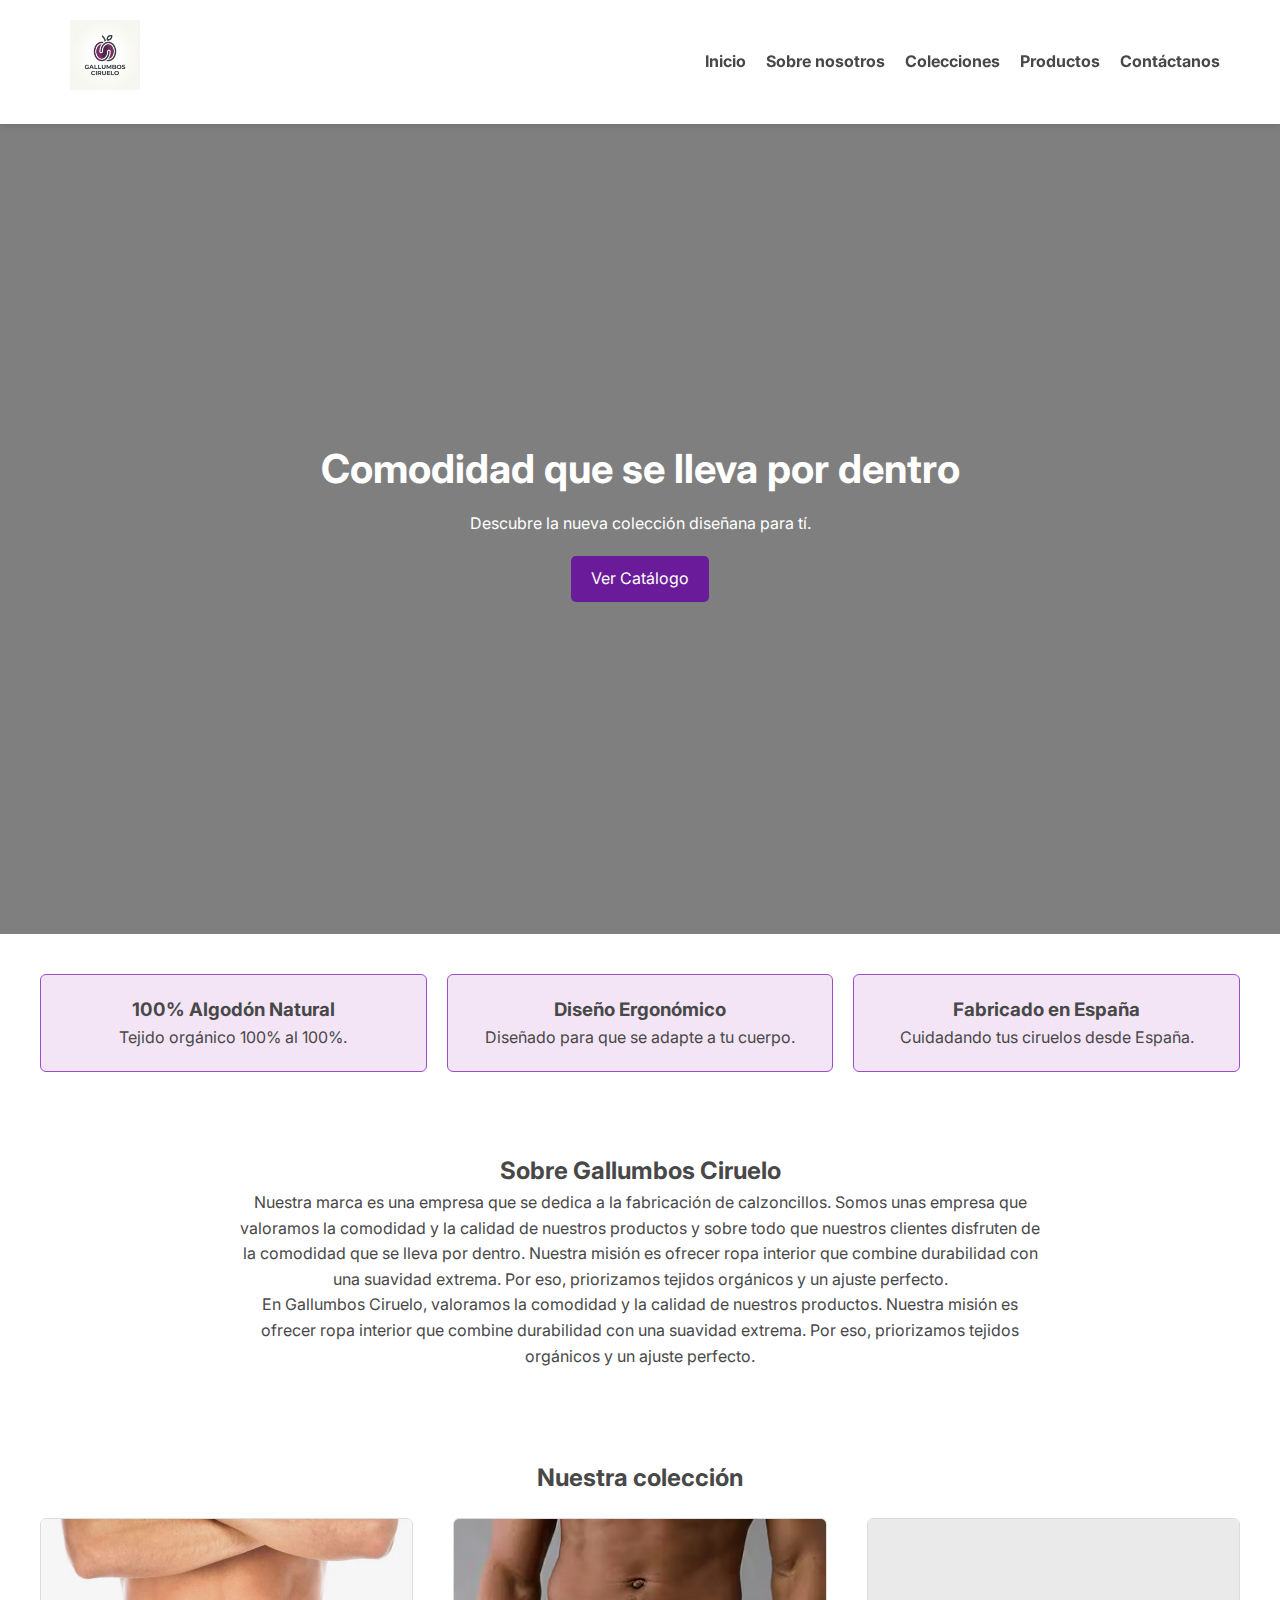
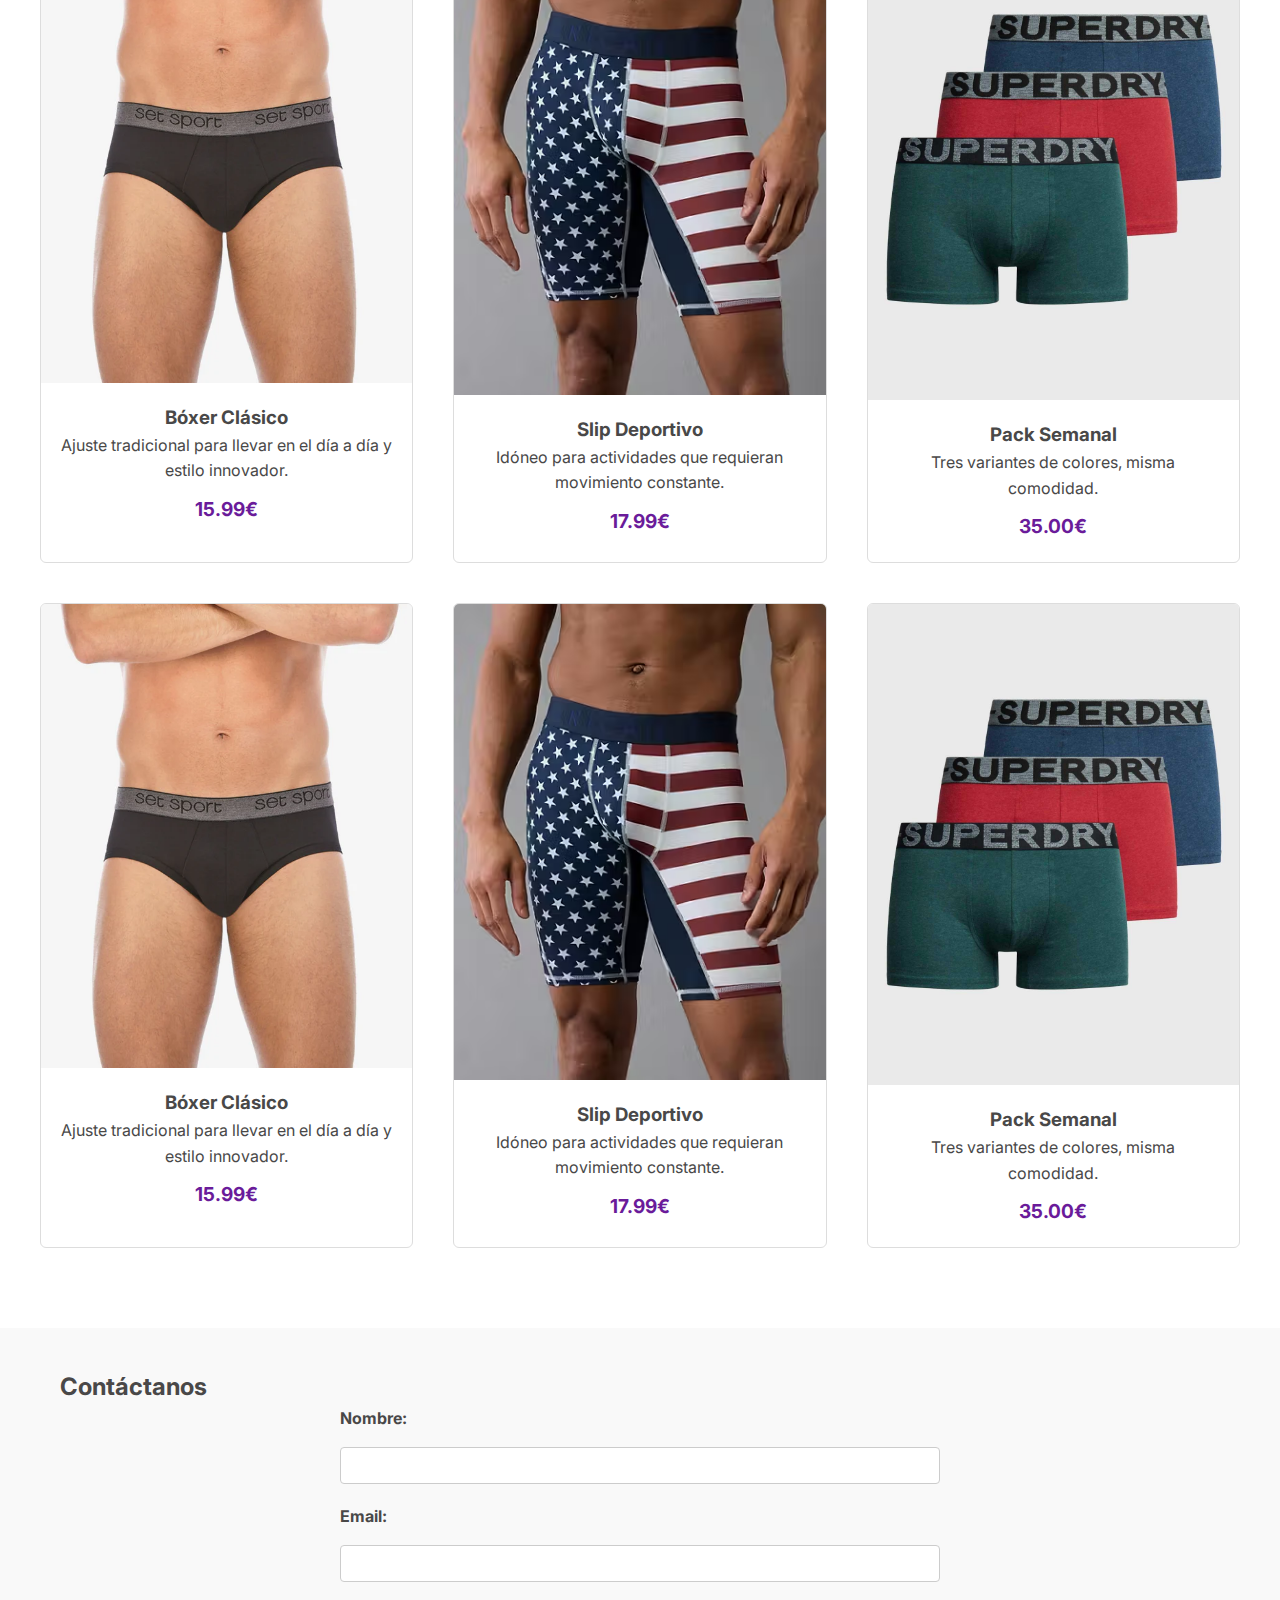
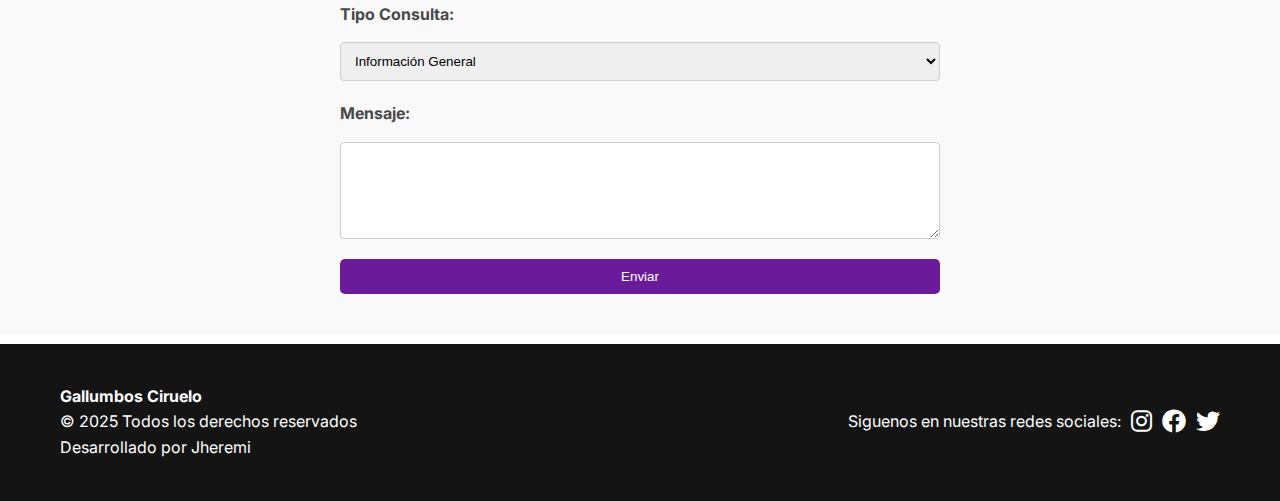
<file: Proyecto EC1 LM DAW/index.html>
<!DOCTYPE html>
<html lang="en">
<head>
    <meta charset="UTF-8">
    <meta name="viewport" content="width=device-width, initial-scale=1.0">
    <title>Gallumbos Ciruelo | Comodidad Interior</title>
    <link rel="stylesheet" href="./src/styles.css">
    <link rel="preconnect" href="https://fonts.googleapis.com">
    <link rel="preconnect" href="https://fonts.gstatic.com" crossorigin>
    <link href="https://fonts.googleapis.com/css2?family=Inter:ital,opsz,wght@0,14..32,100..900;1,14..32,100..900&display=swap" rel="stylesheet">
    <link rel="stylesheet" href="https://cdnjs.cloudflare.com/ajax/libs/font-awesome/6.0.0-beta3/css/all.min.css">
</head>
<body>

    <header class="main-header">
        <div class="contenedor header-contenido">            
            <h1 class="header-logo">
                <a href="#inicio">
                    <img class="img-logo" src="./src/images/Gallumbos-Ciruelo-AI.png" alt="Logotipo Gallumbos Ciruelo">
                </a>
            </h1>

            <nav>
                <ul class="nav-list">
                    <li><a href="#inicio">Inicio</a></li>
                    <li><a href="#sobre-nosotros">Sobre nosotros</a></li>
                    <li><a href="#coleccion">Colecciones</a></li>
                    <li><a href="#productos">Productos</a></li>
                    <li><a href="#contacto">Contáctanos</a></li>
                </ul>
            </nav>
        </div>
    </header> <!-- Fin Header -->

    <main>
        <section id="inicio" class="hero">
            <div class="hero-contenido">
                <h2>Comodidad que se lleva por dentro</h2>
                <p>Descubre la nueva colección diseñana para tí.</p>
                <a href="#productos" class="btn boton-catalogo">Ver Catálogo</a>
            </div>
        </section> <!-- Fin Hero -->

        <section class="caracteristicas contenedor">
            <div class="caracteristicas-box">
                <h3>100% Algodón Natural</h3>
                <p>Tejido orgánico 100% al 100%.</p>
            </div>
            <div class="caracteristicas-box">
                <h3>Diseño Ergonómico</h3>
                <p>Diseñado para que se adapte a tu cuerpo.</p>
            </div>
            <div class="caracteristicas-box">
                <h3>Fabricado en España</h3>
                <p>Cuidadando tus ciruelos desde España.</p>
            </div>
        </section> <!-- Fin Caracteristicas-->

        <section id="sobre-nosotros" class="about contenedor">
            <h2>Sobre Gallumbos Ciruelo</h2>
            <p>Nuestra marca es una empresa que se dedica a la fabricación de calzoncillos. Somos unas empresa que valoramos la comodidad y la calidad de nuestros productos y sobre todo que nuestros clientes disfruten de la comodidad que se lleva por dentro. Nuestra misión es ofrecer ropa interior que combine durabilidad con una suavidad extrema. Por eso, priorizamos tejidos orgánicos y un ajuste perfecto.</p>

            <p>En Gallumbos Ciruelo, valoramos la comodidad y la calidad de nuestros productos. Nuestra misión es ofrecer ropa interior que combine durabilidad con una suavidad extrema. Por eso, priorizamos tejidos orgánicos y un ajuste perfecto.</p>
        </section> <!-- Fin Sobre nosotros -->

        <section id="productos" class="productos contenedor">
            <h2>Nuestra colección</h2>
            <div class="producto">

                <article class="producto-card">
                    <figure>
                        <img src="./src/images/g4.webp" alt="Calzoncillos 1">
                    </figure>
                    <figcaption>Modelo Clásico</figcaption>
                    <div class="producto-info">
                        <h3>Bóxer Clásico</h3>
                        <p>Ajuste tradicional para llevar en el día a día y estilo innovador.</p>
                        <span class="precio">15.99€</span>
                    </div>
                </article> <!-- Fin Producto 1-->

                <article class="producto-card">
                    <figure>
                        <img src="./src/images/g2.avif" alt="Calzoncillos 2">
                    </figure>
                    <figcaption>Modelo Sport</figcaption>
                    <div class="producto-info">
                        <h3>Slip Deportivo</h3>
                        <p>Idóneo para actividades que requieran movimiento constante.</p>
                        <span class="precio">17.99€</span>
                    </div>
                </article> <!-- Fin Producto 2 -->

                <article class="producto-card">
                    <figure>
                        <img src="./src/images/g3.jpg" alt="Calzoncillos 1">
                    </figure>
                    <figcaption>Pack Ahorro</figcaption>
                    <div class="producto-info">
                        <h3>Pack Semanal</h3>
                        <p>Tres variantes de colores, misma comodidad.</p>
                        <span class="precio">35.00€</span>
                    </div>
                </article> <!-- Fin Producto 3-->


                <!-- Segunda Colección -->
                <article class="producto-card">
                    <figure>
                        <img src="./src/images/g4.webp" alt="Calzoncillos 1">
                    </figure>
                    <figcaption>Modelo Clásico</figcaption>
                    <div class="producto-info">
                        <h3>Bóxer Clásico</h3>
                        <p>Ajuste tradicional para llevar en el día a día y estilo innovador.</p>
                        <span class="precio">15.99€</span>
                    </div>
                </article> <!-- Fin Producto 1-->

                <article class="producto-card">
                    <figure>
                        <img src="./src/images/g2.avif" alt="Calzoncillos 2">
                    </figure>
                    <figcaption>Modelo Sport</figcaption>
                    <div class="producto-info">
                        <h3>Slip Deportivo</h3>
                        <p>Idóneo para actividades que requieran movimiento constante.</p>
                        <span class="precio">17.99€</span>
                    </div>
                </article> <!-- Fin Producto 2 -->

                <article class="producto-card">
                    <figure>
                        <img src="./src/images/g3.jpg" alt="Calzoncillos 1">
                    </figure>
                    <figcaption>Pack Ahorro</figcaption>
                    <div class="producto-info">
                        <h3>Pack Semanal</h3>
                        <p>Tres variantes de colores, misma comodidad.</p>
                        <span class="precio">35.00€</span>
                    </div>
                </article> <!-- Fin Producto 3-->

            </div> <!-- Fin Productos -->

        </section>

        <section id="contacto" class="contacto-section">
            <div class="contenedor">
                <h2>Contáctanos</h2>
                <form action="#" method="post" class="contacto-form">
                    <div class="form-grupo">
                        <label for="nombre">Nombre:</label>
                        <input type="text" id="nombre" name="nombre" required>
                    </div>

                    <div class="form-grupo">
                        <label for="email">Email:</label>
                        <input type="email" id="email" name="email" required>
                    </div>

                    <div class="form-grupo">
                        <label for="tipo">Tipo Consulta:</label>
                        <select name="tipo" id="tipo">
                            <option value="general">Información General</option>
                            <option value="pedido">Estado de mi pedido</option>
                            <option value="devolucion">Devoluciones</option>
                            <option value="otro">Otro</option>
                        </select>
                    </div>

                    <div class="form-grupo">
                        <label for="mensaje">Mensaje:</label>
                        <textarea name="mensaje" id="mensaje" rows="5"></textarea>
                    </div>

                    <button type="submit" class="btn">Enviar</button>
                </form>
            </div>
        </section> <!-- Fin Contacto -->
    </main>

    <footer>
        <div class="footer-contenido contenedor">
            <div class="footer-box">
                <h4>Gallumbos Ciruelo</h4>
                <p>&copy; 2025 Todos los derechos reservados</p>
                <p>Desarrollado por Jheremi</p>
            </div>

            <div class="social-media">
                <p>Siguenos en nuestras redes sociales:</p>
                <a href="#" class="icono">
                    <i class="fa-brands fa-instagram"></i>
                </a>
                <a href="#" class="icono">
                    <i class="fa-brands fa-facebook"></i>
                </a>
                <a href="#" class="icono">
                    <i class="fab fa-twitter"></i>
                </a>
            </div>
        </div>
    </footer>
</body>
</html>
</file>
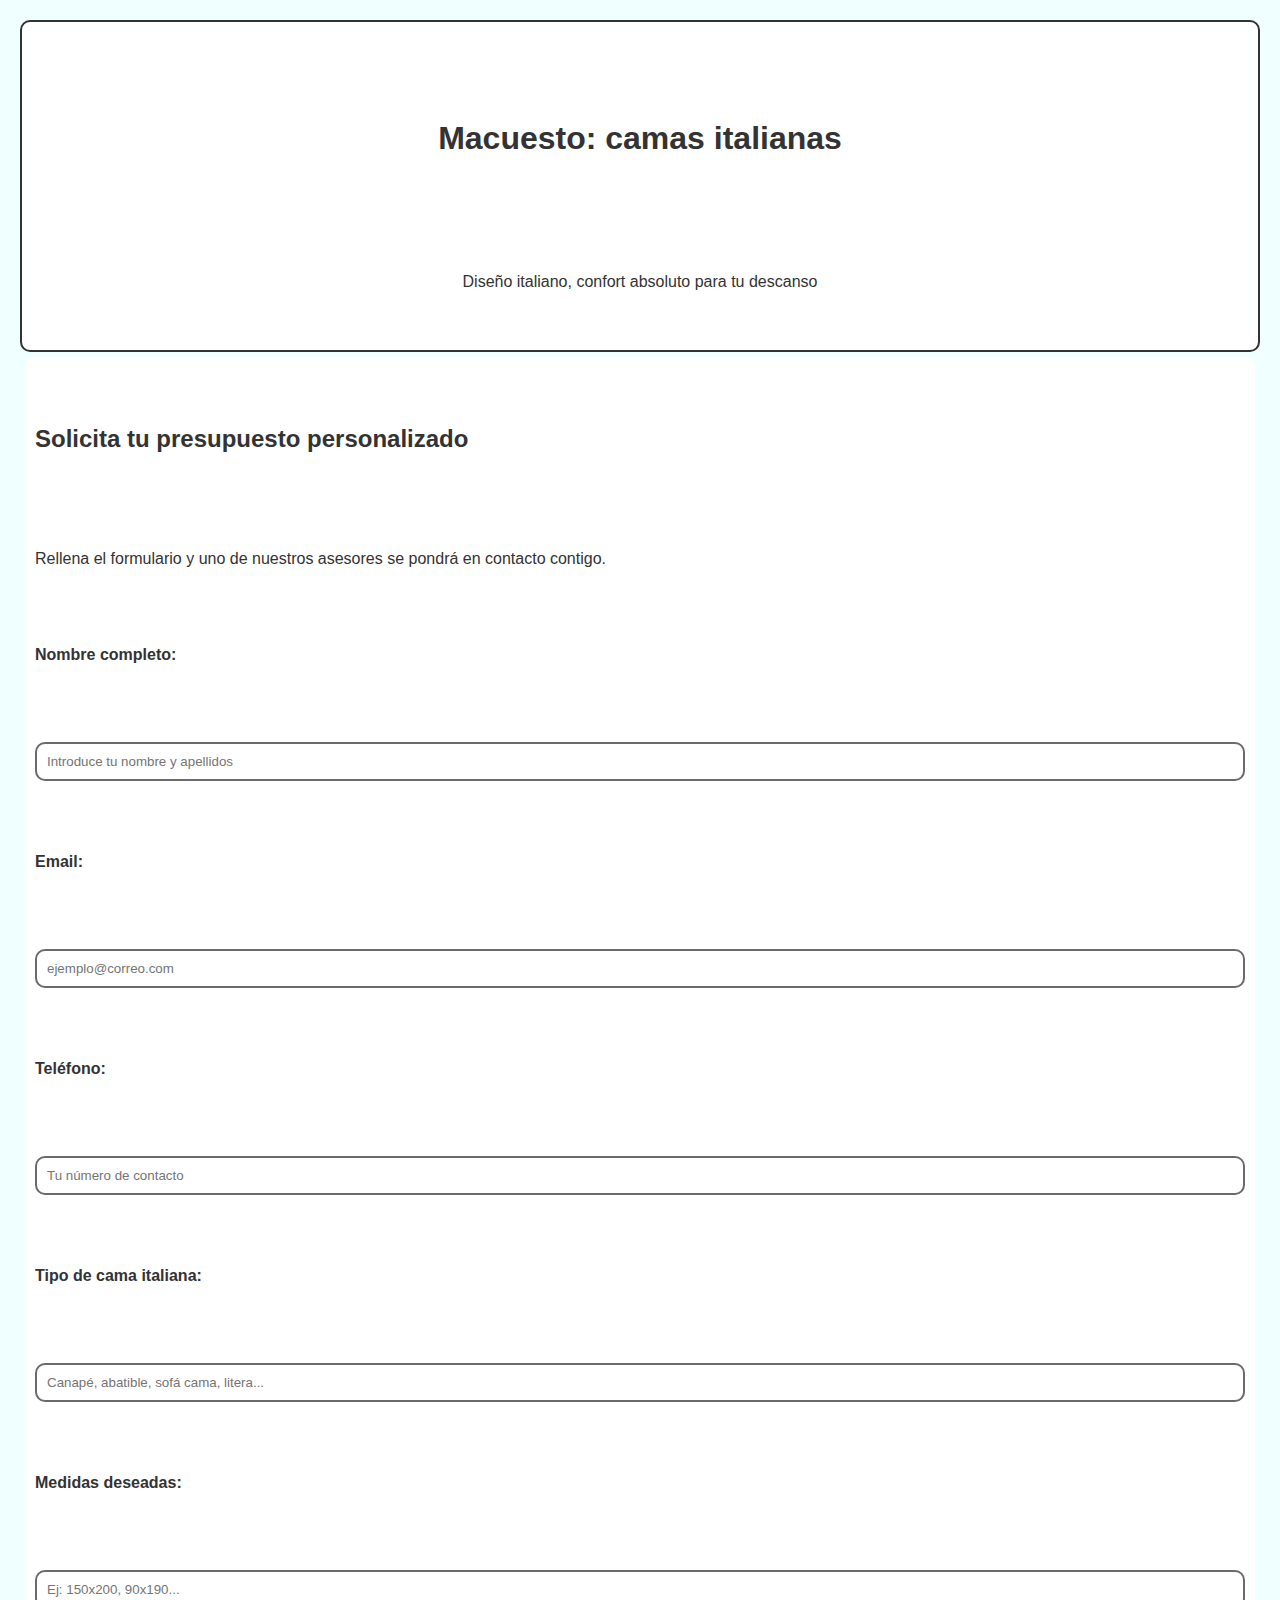
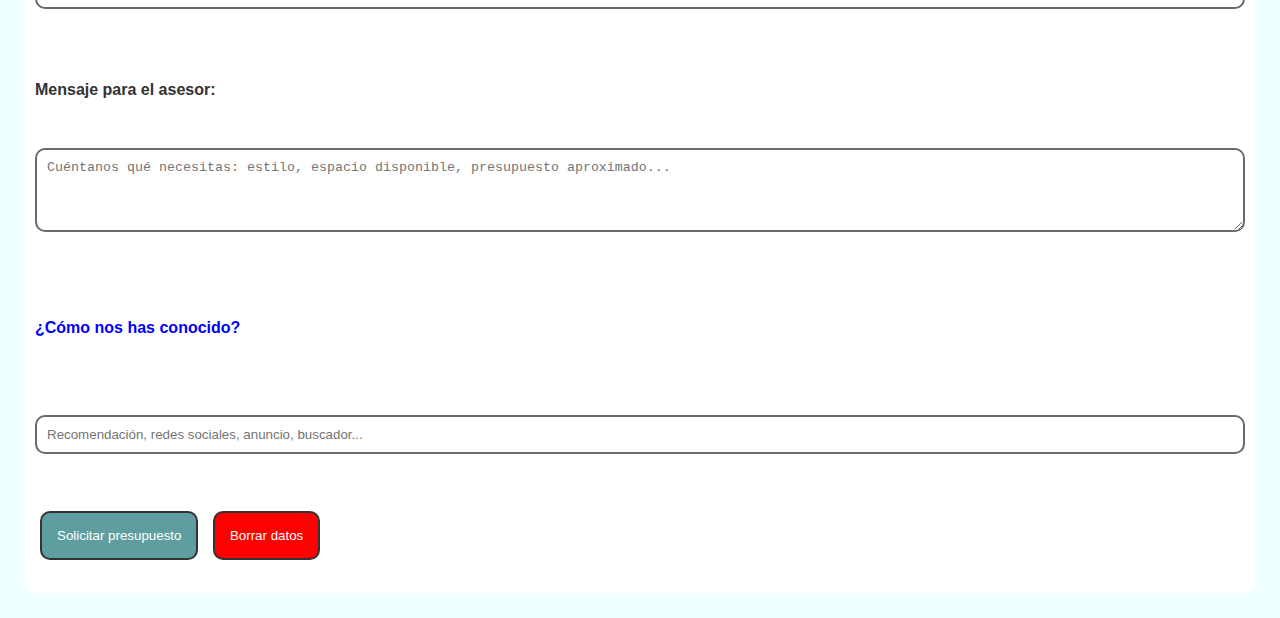
<file: Proyecto Macuesto CSS - U2/index.html>
<!DOCTYPE html>
<html lang="es">
<head>
    <meta charset="UTF-8">
    <meta name="viewport" content="width=device-width, initial-scale=1.0">
    <title>Macuesto: camas italianas</title>
    <link rel="stylesheet" href="./source/styles.css"> <!-- Tu archivo CSS -->
</head>
<body>

    <!-- Encabezado principal -->
    <header>
        <h1>Macuesto: camas italianas</h1>
        <p>Diseño italiano, confort absoluto para tu descanso</p>
    </header>

    <!-- Contenedor del formulario de contacto/presupuesto -->
    <div class="contacto formulario-macuesto">

        <h2>Solicita tu presupuesto personalizado</h2>
        <p>Rellena el formulario y uno de nuestros asesores se pondrá en contacto contigo.</p>

        <form class="form">

            <!-- CAMPO NOMBRE -->
            <div class="campo">
                <span>Nombre completo:</span>
                <input type="text" placeholder="Introduce tu nombre y apellidos">
            </div>

            <!-- CAMPO EMAIL -->
            <div class="campo">
                <span>Email:</span>
                <input type="email" placeholder="ejemplo@correo.com">
            </div>

            <!-- CAMPO TELÉFONO -->
            <div class="campo">
                <span>Teléfono:</span>
                <input type="tel" placeholder="Tu número de contacto">
            </div>

            <!-- TIPO DE CAMA ITALIANA -->
            <div class="campo">
                <span>Tipo de cama italiana:</span>
                <input type="text" placeholder="Canapé, abatible, sofá cama, litera...">
            </div>

            <!-- MEDIDAS DESEADAS -->
            <div class="campo">
                <span>Medidas deseadas:</span>
                <input type="text" placeholder="Ej: 150x200, 90x190...">
            </div>

            <!-- MENSAJE PARA EL ASESOR -->
            <div class="campo">
                <span>Mensaje para el asesor:</span>
                <textarea rows="4" placeholder="Cuéntanos qué necesitas: estilo, espacio disponible, presupuesto aproximado..."></textarea>
            </div>

            <!-- CAMPO ESTILO 'TROZO' (DESTACADO EN AZUL Y NEGRITA) -->
            <div class="campo">
                <span class="trozo">¿Cómo nos has conocido?</span>
                <input type="text" placeholder="Recomendación, redes sociales, anuncio, buscador...">
            </div>

            <!-- BOTONES -->
            <div class="buttons">
                <button type="submit" class="btn btn-enviar">Solicitar presupuesto</button>
                <button type="reset" class="btn btn-borrar">Borrar datos</button>
            </div>

        </form>

    </div>

</body>
</html>
</file>
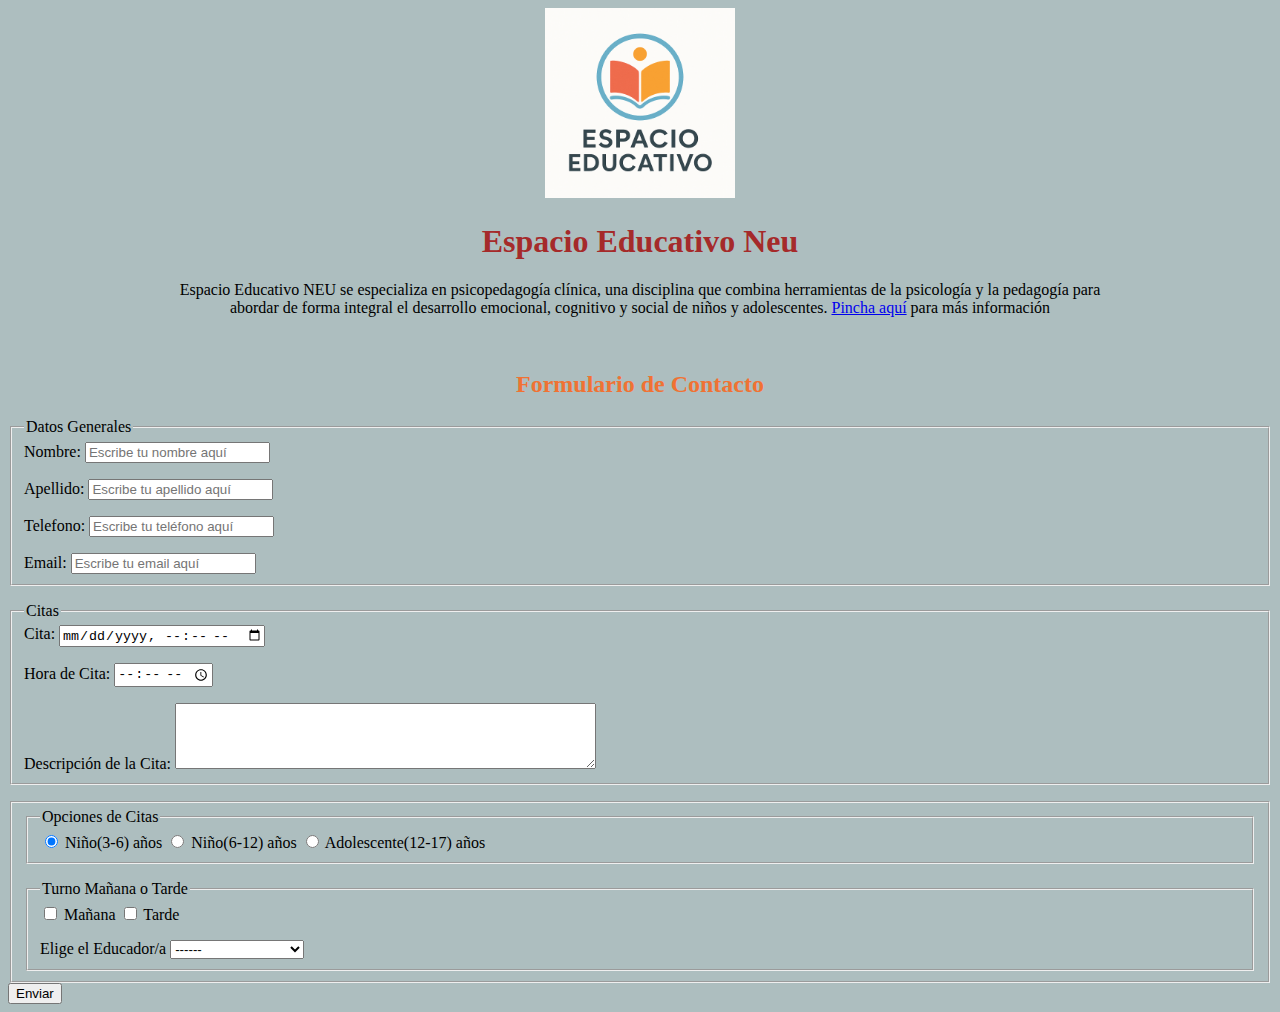
<file: Proyecto Web Empresa - U1/index.html>
<!DOCTYPE html>
<html lang="en">
<head>
    <meta charset="UTF-8">
    <meta name="viewport" content="width=device-width, initial-scale=1.0">
    <title>Centro Educativo Neu</title>
</head>
<body style="background-color: rgba(81, 116, 119, 0.471);">
    <center>
        <header>
            <a href="/"><img src="./src/images/espacio-educa.png" alt="logotipo-educativo" style="max-width: 15%"></a> 
            <h1 style="color: brown;">Espacio Educativo Neu</h1>
        </header>
        
        <main>
            <section>
                <p style="width: 940px;">
                 Espacio Educativo NEU se especializa en psicopedagogía clínica, una disciplina que combina herramientas de la psicología y la pedagogía para abordar de forma integral el desarrollo emocional, cognitivo y social de niños y adolescentes. <a href="https://www.espacioeducativoneu.com/" target="_blank">Pincha aquí</a> para más información
                </p>
                
            </section>
            
            <br>
            <p>
                <h2 style="color: rgb(240, 114, 51);">Formulario de Contacto</h2>
            </p>

            
        </main>
       
    </center>
     <form action="contact-form">
                <fieldset>
                    <legend>Datos Generales</legend>

                    <label for="nombre">Nombre:</label>
                    <input id="nombre" name="nombre" type="text" placeholder="Escribe tu nombre aquí" required>
                    
                    <p></p>

                    <label for="apellido">Apellido:</label>
                    <input id="apellido" name="apellido" type="text" placeholder="Escribe tu apellido aquí" required>

                    <p></p>

                    <label for="telefono">Telefono:</label>
                    <input id="tel" name="telefono" type="tel" placeholder="Escribe tu teléfono aquí" pattern="[\\d\\s+()-]{7,}" required>
                    
                    <p></p>

                    <label for="email">Email:</label>
                    <input id="email" name="email" type="email" placeholder="Escribe tu email aquí" required>

                </fieldset>

                <p></p>

                <fieldset> 
                    <legend>Citas</legend>
                    
                    <label for="cita">Cita:</label>
                    <input id="cita" name="cita" type="datetime-local">

                    <p></p>

                    <label for="citaHora">Hora de Cita:</label>
                    <input id="idCitaHora" name="citaHora" type="time" step="60">

                    <p></p>
                    
                    <label for="texto">Descripción de la Cita: </label>
                    <textarea name="texto" id="texto" rows="4" cols="50"></textarea>

                </fieldset>

                <p></p>

                <fieldset>
                   <fieldset>
                     <legend>Opciones de Citas</legend>

                    <input type="radio" id="id_cita" name="tipo_cita" value="niño" checked>
                    <label for="tipo_cita">Niño(3-6) años</label>

                    <input type="radio" id="id_cita" name="tipo_cita" value="niño-mayor" >
                    <label for="tipo_cita">Niño(6-12) años</label>

                    <input type="radio" id="id_cita" name="tipo_cita" value="adolescente" >
                    <label for="tipo_cita">Adolescente(12-17) años</label>
                    </fieldset>

                    <p></p>

                    <fieldset>
                        <legend>Turno Mañana o Tarde</legend>
                        
                        <input type="checkbox" id="id_turno" name="turno_mañana" value="turno_mañana">
                        <label for="">Mañana</label>
                        <input type="checkbox" id="id_turno" name="turno-tarde" value="turno_tarde">
                        <label for="turno_tarde">Tarde</label>

                        <p></p>

                        <label for="educador">Elige el Educador/a</label>
                        <select name="educador" id="educador">
                            <option value="sinOpcion">------</option>
                            <optgroup label="Educadora">
                                <option value="educadora1">Ana Alvarez</option>
                                <option value="educadora2">Patracia Lozano</option>
                            </optgroup>

                            <optgroup label="Educador">
                                <option value="educador1">Perro Sanchez</option>
                                <option value="educador2">Pedro Pascal</option>
                            </optgroup>
                        </select>
                    </fieldset>
                   
                </fieldset>

                <button type="button">Enviar</button>
            </form>
</body>
</html>
</file>
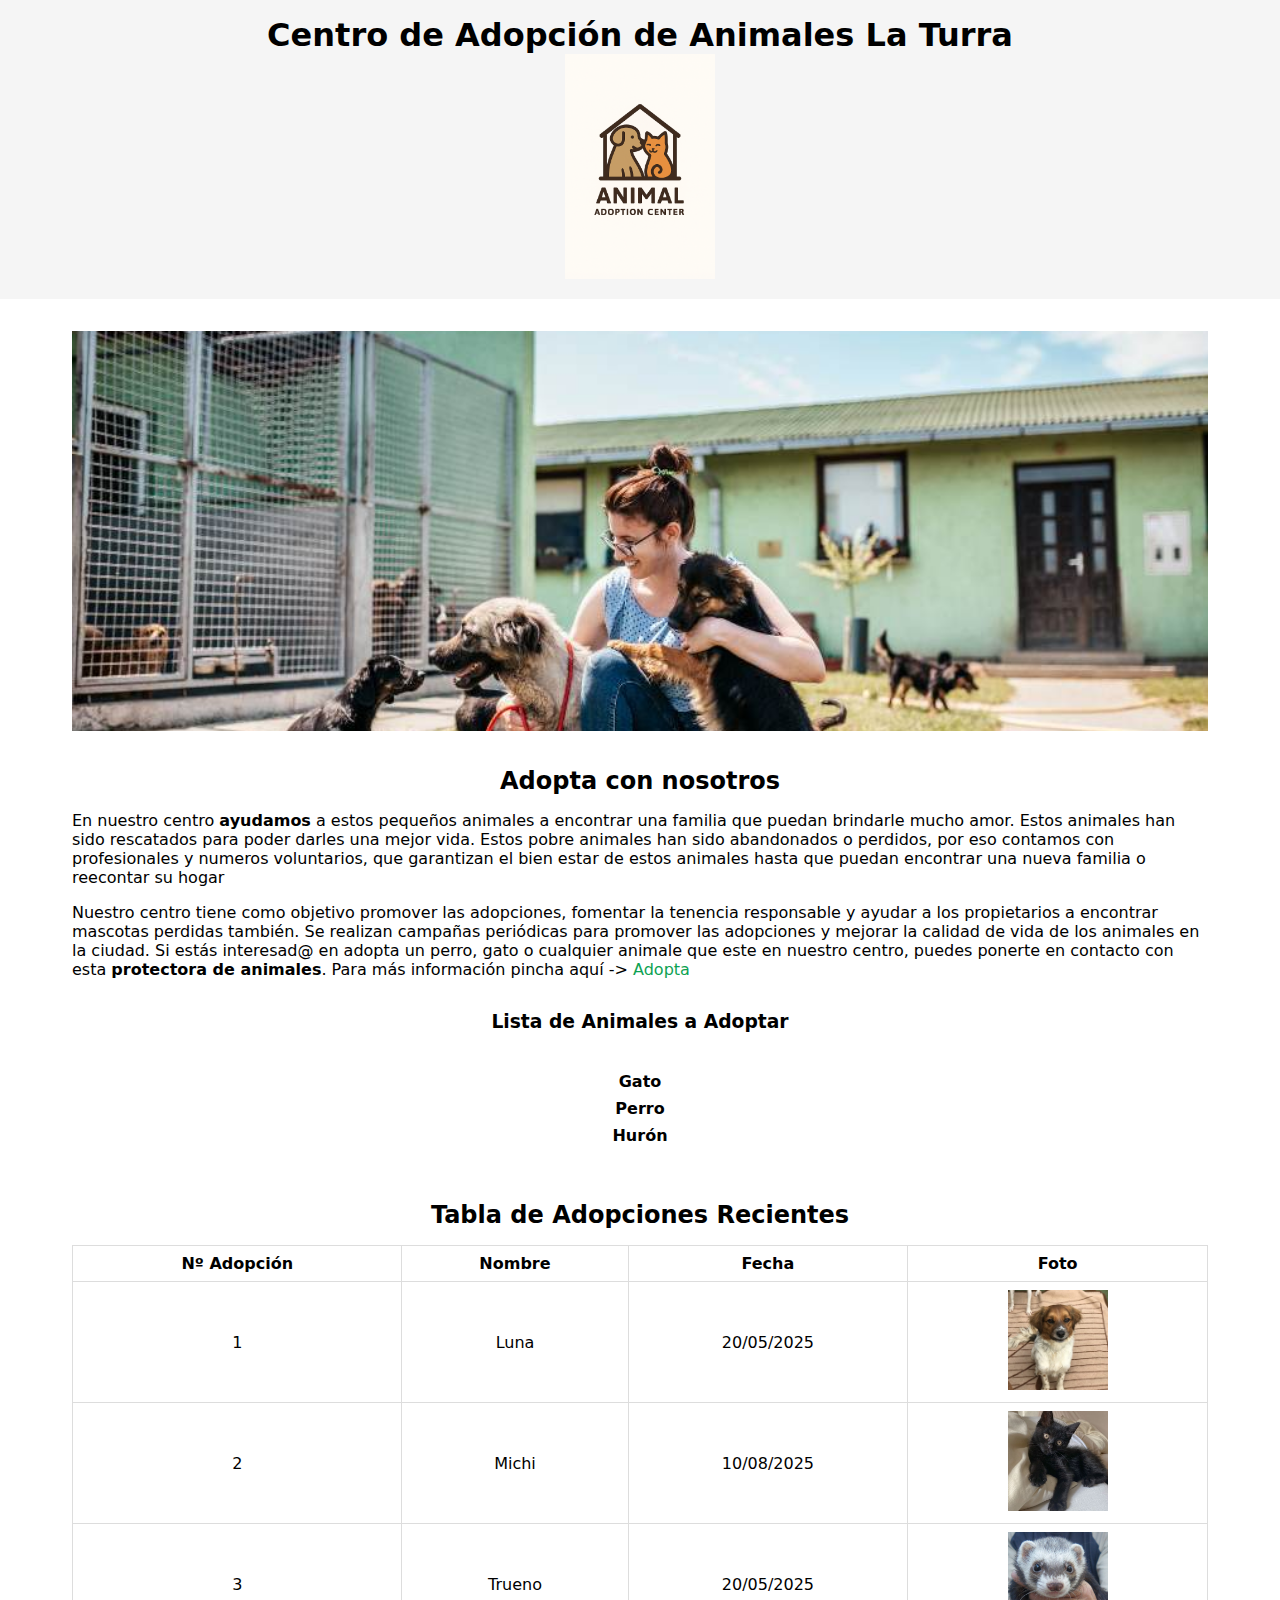
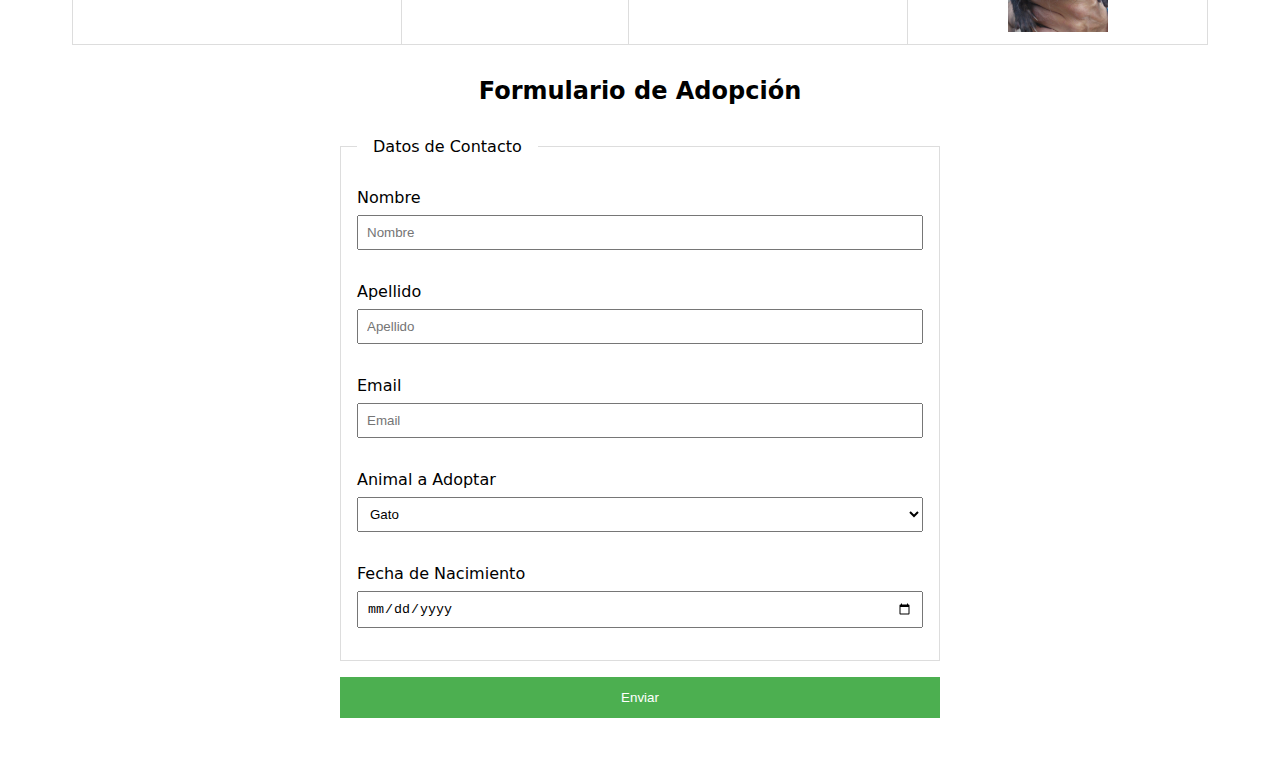
<file: Proyecto LaTurra - U1/adopcion.html>
<!DOCTYPE html>
<html lang="en">
<head>
    <meta charset="UTF-8">
    <meta name="viewport" content="width=device-width, initial-scale=1.0">
    <link rel="stylesheet" href="./src/css/styles.css">
    <link rel="preconnect" href="https://fonts.googleapis.com">
    <link rel="preconnect" href="https://fonts.gstatic.com" crossorigin>
    <link href="https://fonts.googleapis.com/css2?family=Lato:ital,wght@0,100;0,300;0,400;0,700;0,900;1,100;1,300;1,400;1,700;1,900&family=Roboto:ital,wght@0,100..900;1,100..900&display=swap" rel="stylesheet">
    <title>Centro Adopción La Turra</title>
</head>
<body>
    
    <header>
        <nav>
            <h1>Centro de Adopción de Animales La Turra</h1>
            <img src="./src/images/Logo.png" alt="Logo Animales" class="logo">
        </nav>
    </header>

    <main>
        
        <div class="contenedor">
            <div class="imagen-principal">
                <img src="./src/images/protectoras-de-animales-en-madrid.jpg" alt="Imagen Adopcion">
            </div>

            <section>
                <h2>Adopta con nosotros</h2>
                <p>En nuestro centro <strong>ayudamos</strong> a estos pequeños animales a encontrar una familia que puedan brindarle mucho amor. Estos animales han sido rescatados para poder darles una mejor vida. Estos pobre animales han sido abandonados o perdidos, por eso contamos con profesionales y numeros voluntarios, que garantizan el bien estar de estos animales hasta que puedan encontrar una nueva familia o reecontar su hogar</p>
                <p>Nuestro centro tiene como objetivo promover las adopciones, fomentar la tenencia responsable y ayudar a los propietarios a encontrar mascotas perdidas también. Se realizan campañas periódicas para promover las adopciones y mejorar la calidad de vida de los animales en la ciudad. Si estás interesad@ en adopta un perro, gato o cualquier animale que este en nuestro centro, puedes ponerte en contacto con esta <strong>protectora de animales</strong>. Para más información pincha aquí -> <a href="https://www.tiendanimal.es/articulos/protectoras-de-animales-en-madrid/?srsltid=AfmBOoo4PP8PzOxd7rHfUrESVAw7omRFJ9HmM6QZ3MbRncKD9Y5xP1NT" target="_blank">Adopta</a></p>

                <h3>Lista de Animales a Adoptar</h3>

                <div class="lista-animales">
                    
                    <ul>
                        <li><strong>Gato</strong></li>
                        <li><strong>Perro</strong></li>
                        <li><strong>Hurón</strong></li>
                    </ul>
                </div>
            </section>

            <section>
                <h2>Tabla de Adopciones Recientes</h2>
                <table>
                    <tr>
                        <th>Nº Adopción</th>
                        <th>Nombre</th>
                        <th>Fecha</th>
                        <th>Foto</th>
                    </tr>

                    <tr>
                        <td>1</td>
                        <td>Luna</td>
                        <td>20/05/2025</td>
                        <td><img src="./src/images/luna.jpg" alt="Foto Luna Perro"></td>
                    </tr>

                     <tr>
                        <td>2</td>
                        <td>Michi</td>
                        <td>10/08/2025</td>
                        <td><img src="./src/images/michi.jpg" alt="Foto Luna Perro"></td>
                    </tr>

                     <tr>
                        <td>3</td>
                        <td>Trueno</td>
                        <td>20/05/2025</td>
                        <td><img src="./src/images/trueno.jpg" alt="Foto Luna Perro"></td>
                    </tr>

                </table>
            </section>

            <h2>Formulario de Adopción</h2>

            <form class="formulario">
                <fieldset>
                    <legend>Datos de Contacto</legend>
                    
                    <label for="nombre">Nombre</label>
                    <input type="text" id="nombre" placeholder="Nombre" required>

                    <label for="apellido">Apellido</label>
                    <input type="text" id="apellido" placeholder="Apellido" required>

                    <label for="email">Email</label>
                    <input type="email" id="email" placeholder="Email" required>

                    <label for="tipo-animal">Animal a Adoptar</label>
                    <select class="adoptar">
                        <option value="1">Gato</option>
                        <option value="2">Perro</option>
                        <option value="3">Hurón</option>
                    </select>

                    <label for="fecha">Fecha de Nacimiento</label>
                    <input type="date" id="fehca" placeholder="Email">
                </fieldset>

                <input type="submit" value="Enviar" class="boton-enviar">
            </form>
        </div>

    </main>
 
</body>
</html>
</file>
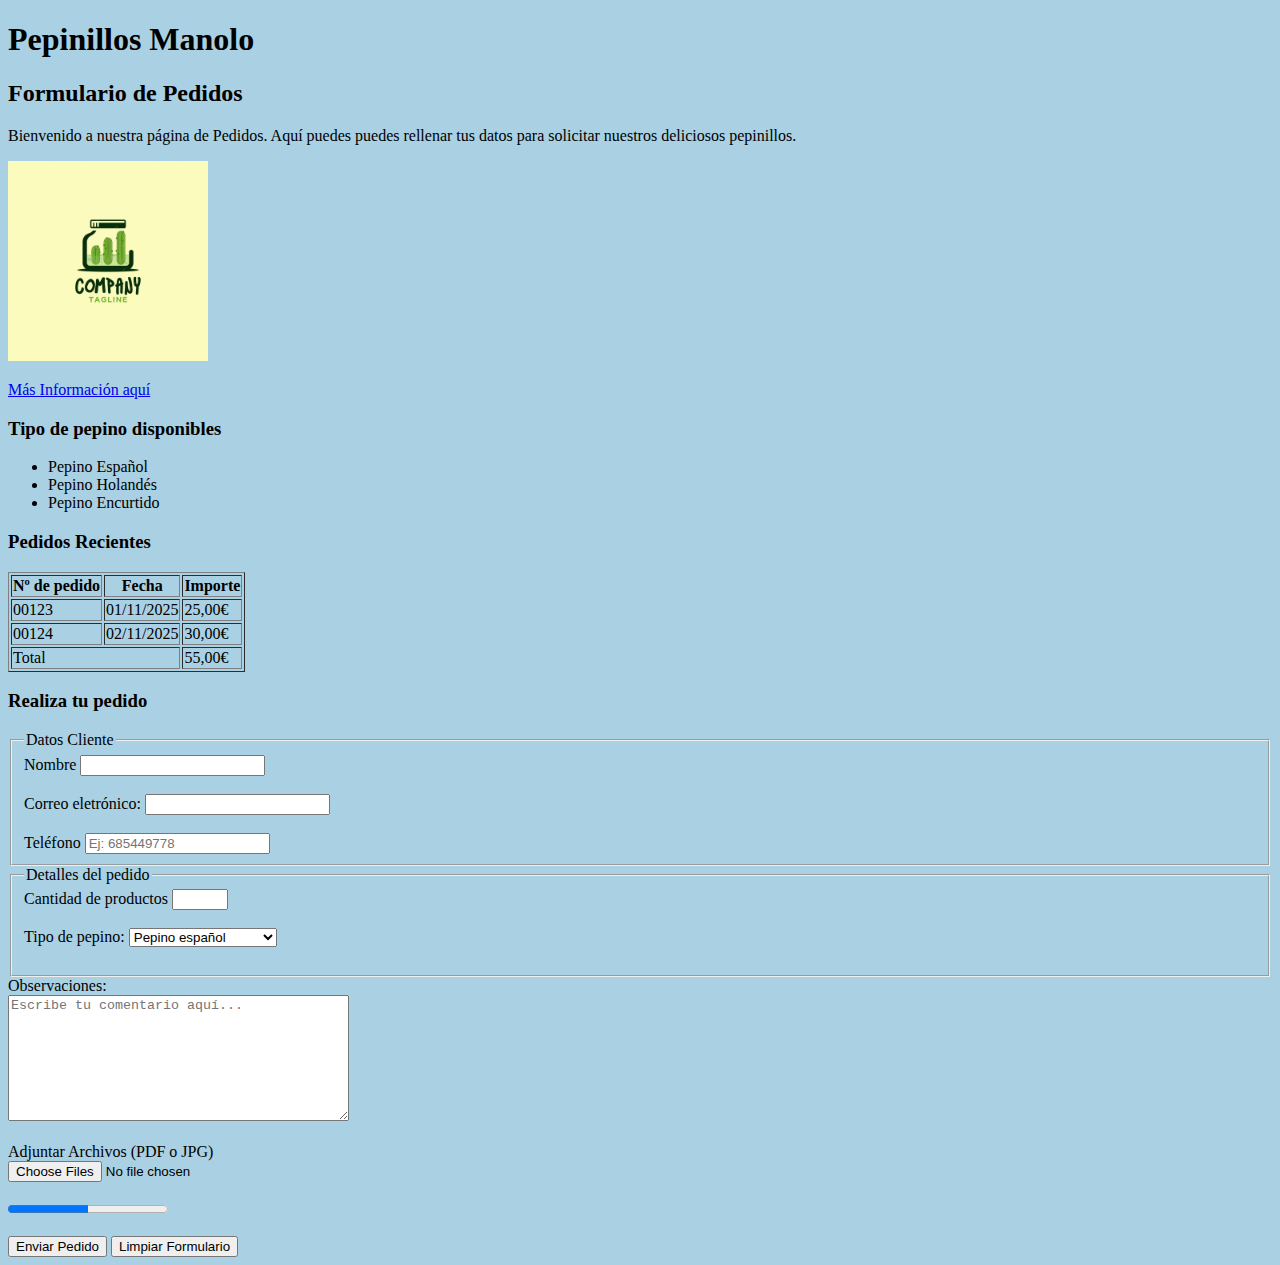
<file: Proyecto Web Formulario Pepinos/pedido_pepinillos.html>
<!DOCTYPE html>
<html lang="en">
<head>
    <meta charset="UTF-8">
    <meta name="viewport" content="width=device-width, initial-scale=1.0">
    <title>Formulario Pedidos - Pepinillos</title>
</head>
<body style="background-color: rgb(169, 208, 227);">    
    <h1>Pepinillos Manolo</h1>
    <h2>Formulario de Pedidos</h2>
    <p>Bienvenido a nuestra página de Pedidos. Aquí puedes puedes rellenar tus datos para solicitar nuestros deliciosos pepinillos.</p>
    <!-- Encabezado y texto -->

    <img src="./src/images/logotipo-tarro-pepinillos.jpg" alt="logotipo-tarro-pepinillos" width="200">
    <p><a href="https://www.elperiodico.com/es/que-hacer/planes/20240121/pepinillos-ultima-moda-internet-hospitalet-barcelona-97118681" target="_blank">Más Información aquí</a></p>
    <!-- Imágen y enlace -->

    <h3>Tipo de pepino disponibles</h3>
    <ul>
        <li>Pepino Español</li>
        <li>Pepino Holandés</li>
        <li>Pepino Encurtido</li>
    </ul>
    <!-- Lista de tipos de pepino -->

    <h3>Pedidos Recientes</h3>
    <table border="1">
        <thead>
            <tr>
                <th>Nº de pedido</th>
                <th>Fecha</th>
                <th>Importe</th>
            </tr>
        </thead>
        <tbody>
            <tr>
                <td>00123</td>
                <td>01/11/2025</td>
                <td>25,00€</td>
            </tr>
            <tr>
                <td>00124</td>
                <td>02/11/2025</td>
                <td>30,00€</td>
            </tr>
        </tbody>
        <tfoot>
            <tr>
                <td colspan="2">Total</td>
                <td>55,00€</td>
            </tr>
        </tfoot>
    </table>
    <!-- Tabla de pedidos recientes -->

    <h3>Realiza tu pedido</h3>
    <form action="#" method="post">
        <!-- Datos cliente -->
         <fieldset>
            <legend>Datos Cliente</legend>

            <label for="nombre">Nombre</label>
            <input type="text" id="nombre" name="nombre" required><br><br>

            <label for="email">Correo eletrónico:</label>
            <input type="email" id="email" name="email" required><br><br>

            <label for="telefono">Teléfono</label>
            <input type="tel" id="telefono" name="telefono" pattern="[\\d\\s+()-]{7,}" placeholder="Ej: 685449778" required>
         </fieldset>

        <!-- Detalles de pedido -->
         <fieldset>
            <legend>Detalles del pedido</legend>

            <label for="cantidad">Cantidad de productos</label>
            <input type="number" id="cantidad" name="cantidad" min="1" max="20"><br><br>

            <label for="tipo">Tipo de pepino:</label>
            <select name="tipo" id="tipo">
                <optgroup label="Clásicos">
                    <option value="español">Pepino español</option>
                    <option value="holandés">Pepino holandés</option>
                    <option value="encurtido">Pepino encurtido</option>
                </optgroup>
                <optgroup label="Especiales">
                    <option value="vinagre">Pepino avinagrado</option>
                    <option value="dulce">Pepino dulce</option>
                </optgroup>
            </select><br><br>
         </fieldset>

         <!-- Observaciones -->
         <label for="observaciones">Observaciones:</label><br>
         <textarea name="observaciones" id="observaciones" rows="8" cols="40" placeholder="Escribe tu comentario aquí..."></textarea><br><br>
        
         <!-- Archivo -->
         <label for="archivo">Adjuntar Archivos (PDF o JPG)</label><br>
         <input type="file" id="archivo" name="archivo" accept=".pdf,.jpg" multiple><br><br>

         <!-- Progeso del pedido -->
          <progress id="progreso" value="50" max="100">50%</progress><br><br>

        <!-- Botones -->
         <button type="submit">Enviar Pedido</button>
         <button type="reset">Limpiar Formulario</button>
    </form>
    <!-- Formulario de pedido -->
</body>
</html>
</file>
<file: Proyecto EC1 LM DAW/src/styles.css>
/*Variables CSS*/
:root {
    --primary-color: #6a1b9a;
    /* Morado cálido */
    --secondary-color: #9c4dcc;
    --accent-color: #f3e5f5;
    --text-color: #494848;
    --white: #ffffff;
    --espaciado-sm: 10px;
    --espaciado-md: 20px;
    --espaciado-lg: 40px;
    --fuente-principal: "Inter", sans-serif;
}

/*Reset y estilos generales*/
* {
    margin: 0;
    padding: 0;
    box-sizing: border-box;
}

body {
    font-family: var(--fuente-principal);
    color: var(--text-color);
    line-height: 1.6;
}

/* Clases de Utilidad*/
.contenedor {
    max-width: 1200px;
    margin: 0 auto;
    padding: 0 var(--espaciado-md);
}

.btn {
    display: inline-block;
    background-color: var(--primary-color);
    color: var(--white);
    padding: 10px 20px;
    text-decoration: none;
    border-radius: 5px;
    transition: background 0.3s;
    border: none;
    cursor: pointer;
}

.btn:hover {
    background-color: var(--secondary-color);
}

/* Header y Navegación */
.main-header {
    background-color: var(--white);
    box-shadow: 0 2px 5px rgba(0, 0, 0, 0.1);
    position: sticky;
    top: 0;
    z-index: 100;
    padding: var(--espaciado-sm) 0;
}

.header-contenido {
    display: flex;
    justify-content: space-between;
    align-items: center;
}

.header-logo {
    max-width: 100px;
    margin: var(--espaciado-sm);
}

.img-logo {
    width: 70%;
    height: auto;
}

.nav-list {
    display: flex;
    list-style: none;
    gap: var(--espaciado-md);
}

.nav-list a {
    text-decoration: none;
    color: var(--text-color);
    font-weight: bold;
}

.nav-list a:hover {
    color: var(--primary-color);
}

/* Hero - Imagen Fondo */
.hero {
    background: linear-gradient(rgba(0, 0, 0, 0.5), rgba(0, 0, 0, 0.5)), url('https://impetuswear.com/cdn/shop/files/3200x1500_7a4bc3af-46c2-4a84-8887-ce692f9c05af.jpg?v=1766509889&width=3200');
    background-size: cover;
    background-position: center;
    height: 90vh;
    display: flex;
    align-items: center;
    justify-content: center;
    text-align: center;
    color: var(--white);
}

.hero h2 {
    font-size: 2.5rem;
    margin-bottom: var(--espaciado-sm);
}

.boton-catalogo {
    margin: var(--espaciado-md);
}

/* Seccion Caracteristicas */
.caracteristicas {
    display: grid;
    grid-template-columns: repeat(auto-fit, minmax(250px, 1fr));
    gap: var(--espaciado-md);
    padding: var(--espaciado-lg) 0;
}

.caracteristicas-box {
    background-color: var(--accent-color);
    padding: var(--espaciado-md);
    text-align: center;
    border-radius: 6px;
    border: 1px solid var(--secondary-color);
}

/* Sobre Nosotros */
.about {
    text-align: center;
    padding: var(--espaciado-lg) 0;
    max-width: 800px;
}

/* Productos */
.productos {
    padding: var(--espaciado-lg) 0;
}

.productos h2 {
    text-align: center;
    margin-top: var(--espaciado-sm);
    margin-bottom: var(--espaciado-md);
}

.producto {
    display: grid;
    grid-template-columns: repeat(auto-fill, minmax(350px, 1fr));
    gap: var(--espaciado-lg);
}

.producto-card {
    border: 1px solid #ddd;
    border-radius: 6px;
    overflow: hidden;
    transition: transform 0.3s;
}

.producto-card:hover {
    transform: translateY(-5px);
    box-shadow: 0 5px 15px rgba(0, 0, 0, 0.1);
}

.producto-card figure img {
    width: 100%;
    height: auto;
    display: block;
}

.producto-card figcaption {
    display: none;
}

.producto-info {
    padding: var(--espaciado-md);
    text-align: center;
}

.precio {
    display: block;
    margin-top: var(--espaciado-sm);
    font-weight: bold;
    color: var(--primary-color);
    font-size: 1.2rem;
}

/* Formulario de Contacto */
.contacto-section {
    background-color: #f9f9f9;
    padding: var(--espaciado-lg) 0;
    margin-top: var(--espaciado-lg);
}

.contacto-form {
    max-width: 600px;
    margin: 0 auto;
    display: flex;
    flex-direction: column;
    gap: var(--espaciado-md);
}

.form-grupo {
    display: flex;
    flex-direction: column;
    gap: var(--espaciado-sm);
}

.form-grupo label {
    margin-bottom: 5px;
    font-weight: bold;
}

.form-grupo input,
.form-grupo select,
.form-grupo textarea {
    padding: 10px;
    border: 1px solid #ccc;
    border-radius: 4px;
    transition: border-color 0.3s;
}

.form-grupo input:focus,
.form-grupo select:focus,
.form-grupo textarea:focus {
    outline: none;
    border-color: var(--primary-color);
}

/* Footer */
footer {
    background-color: #141414;
    color: var(--white);
    padding: var(--espaciado-lg) 0;
    margin-top: var(--espaciado-sm);
}

.footer-contenido {
    display: flex;
    justify-content: space-between;
    align-items: center;
    flex-wrap: wrap;
}

.social-media {
    display: flex;
    justify-content: center;
    align-items: center;
    gap: var(--espaciado-sm);
}

.icono {
    font-size: 24px;
    color: var(--white);
    transition: color 0.3s;
}

.icono:hover {
    color: var(--primary-color);
}
</file>
<file: Proyecto LaTurra - U1/src/css/styles.css>
/* Estilos generales */
* {
    margin: 0;
    padding: 0;
    box-sizing: border-box;
}

body {
    font-family:system-ui, -apple-system, BlinkMacSystemFont, 'Segoe UI', Roboto, Oxygen, Ubuntu, Cantarell, 'Open Sans', 'Helvetica Neue', sans-serif;
}

ul{
    list-style: none;
}

h2, h3 {
    margin: 2rem 0 1rem 0;
    text-align: center;
}

p{
    margin-top: 1rem;
}

a{
    text-decoration: none;
    color: rgb(13, 162, 82);
}

/* Header y navegación */
header {
    background-color: #f5f5f5;
    padding: 1rem;
    text-align: center;
}

.logo {
    width: 150px;
    height: auto;
}

/* Contenedor principal */
.contenedor {
    max-width: 1200px;
    margin: 0 auto;
    padding: 2rem;
}

/* Imagen principal */
.imagen-principal img {
    width: 100%;
    max-height: 400px;
    object-fit: cover;
}

/* Secciones */
section {
    margin: 2rem 0;
}


/* Tabla */
table {
    width: 100%;
    border-collapse: collapse;
    margin: 1rem 0;
}

th, td {
    border: 1px solid #ddd;
    padding: 8px;
    text-align: center;
}

table img {
    width: 100px;
    height: 100px;
    object-fit: cover;
}

/* Formulario */
.formulario {
    max-width: 600px;
    margin: 2rem auto;
}

fieldset {
    padding: 1rem;
    border: 1px solid #ddd;
}

legend {
    padding: 0 1rem;
}

label {
    display: block;
    margin: 1rem 0 0.5rem;
}

input[type="text"],
input[type="email"],
input[type="date"],
select {
    width: 100%;
    padding: 0.5rem;
    margin-bottom: 1rem;
}

.lista-animales{
    display: flex;
    justify-content: center;
    align-items: center;
}

.lista-animales ul {
    text-align: center;
    padding: 1rem;
}

.lista-animales li {
    margin: 0.5rem 0;
}

.boton-enviar {
    background-color: #4CAF50;
    color: white;
    padding: 0.8rem 1.5rem;
    border: none;
    cursor: pointer;
    width: 100%;
    margin-top: 1rem;
}

.boton-enviar:hover {
    background-color: #45a049;
}
</file>
<file: Proyecto Macuesto CSS - U2/source/styles.css>
/* RESET UNIVERSAL */
* {
    margin: 0;
    padding: 0;
    box-sizing: border-box;
}

/* ESTILOS GENERALES DEL <body> */
body {
    font-family: Arial, Helvetica, sans-serif;
    line-height: 6;
    background-color: azure;
    color: #333;
    padding: 20px;
}

/* ESTILOS DEL HEADER */
header {
    text-align: center;
    background-color: #fff;
    border-radius: 10px;
    border: 2px solid #333;
    padding: 20px;
}

/* ESTILOS DEL FORMULARIO */
.contacto {
    background-color: #fff;
    border-radius: 10px;
    padding: 10px;
    margin: 5px;
}

.trozo {
    color: blue;
    font-weight: bold;
}

/* CAMPOS DEL FORMULARIO */
.campo {
    margin-bottom: 5px;
}

/* ETIQUETAS SPAN  */
.campo span {
    display: block;
    margin-bottom: 10px;
    font-weight: bold;
}

/* INPUTS Y TEXTAREA */
.campo input,
.campo textarea {
    width: 100%;
    padding: 10px;
    border: 2px solid #6c6a6a;
    border-radius: 10px;
    /* Transición suave para border-color, box-shadow y transform */
    transition: border-color 0.3s ease, box-shadow 0.3s ease, transform 0.3s ease;
}

.campo input:focus,
.campo textarea:focus {
    border-color: #e66565;
    /* Color del borde al enfocar */
    box-shadow: 0 0 8px rgb(149, 94, 6);
    /* Sombra al enfocar */
    outline: none;
}

.campo input:hover,
.campo textarea:hover {
    border: 3px solid #d50b0b;
}

/* BOTONES */
.btn {
    padding: 15px;
    border-radius: 10px;
    border: 2px solid #333;
    cursor: pointer;
    transition: background-color 0.3s ease, transform 0.3s ease;
    margin: 5px 5px 5px;

}

.btn-enviar {
    background-color: cadetblue;
    color: white;
}

.btn-borrar {
    background-color: red;
    color: white;
}

.btn:hover {
    background-color: #333;
    color: white;
    transform: scale(1.05);
}
</file>
